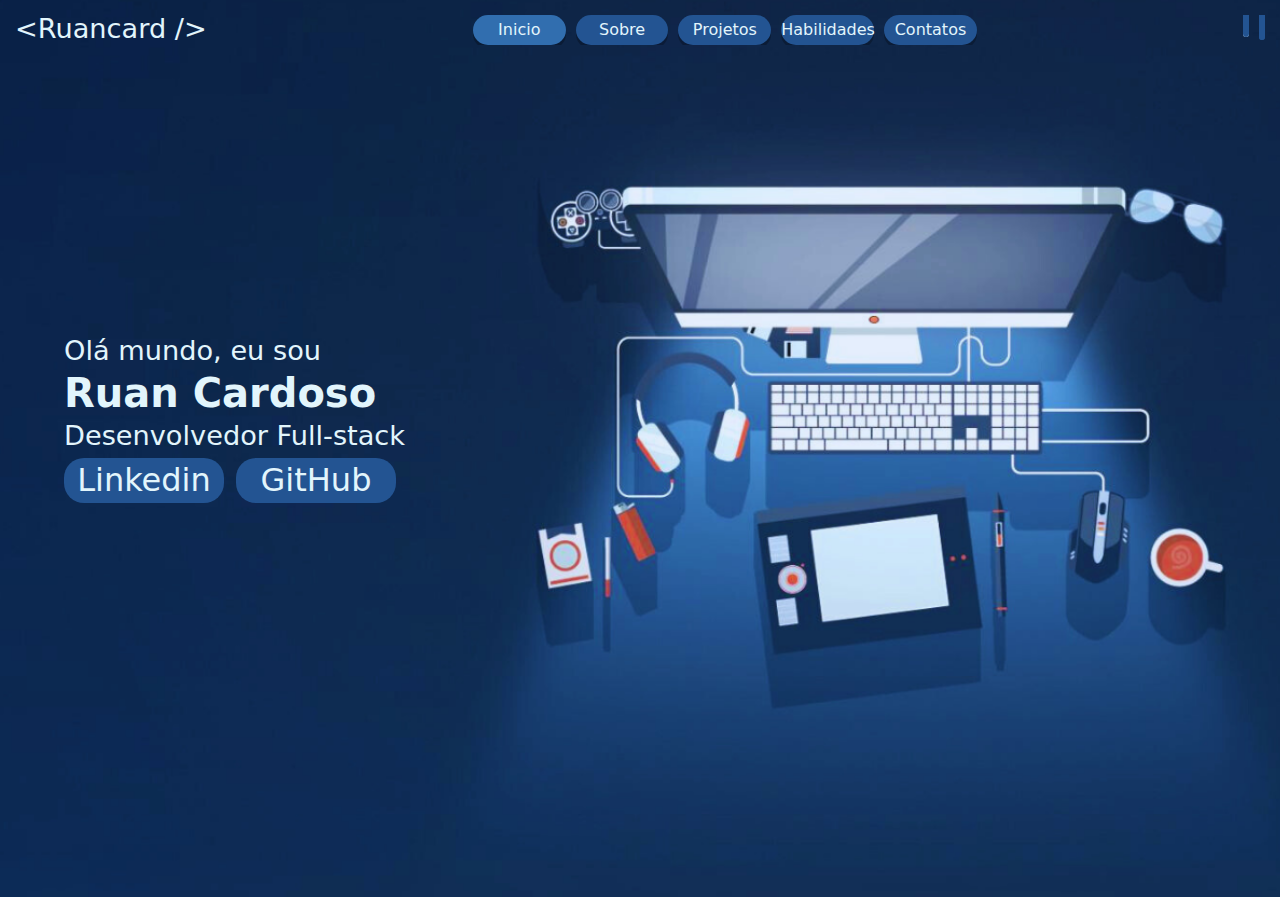
<file: index.html>
<!DOCTYPE html>
<html lang="pt-br">
<head>
     <meta charset="UTF-8">
     <meta name="viewport" content="width=device-width, initial-scale=1.0">
     <meta name="google-site-verification" content="Juvo9sZzn3ueYYpfC0yeQ4DxKrfKhGBPiRBYYZ7tTHk" />
     <link rel="stylesheet" type="text/css" href="https://cdnjs.cloudflare.com/ajax/libs/font-awesome/6.5.1/css/all.min.css" integrity="sha512-DTOQO9RWCH3ppGqcWaEA1BIZOC6xxalwEsw9c2QQeAIftl+Vegovlnee1c9QX4TctnWMn13TZye+giMm8e2LwA==" crossorigin="anonymous" referrerpolicy="no-referrer" />
     <link rel="stylesheet" type="text/css" href="./static/reset.css">
     <link rel="stylesheet" type="text/css" href="./static/styles.css">
     <link rel="icon" type="image/x-icon" href="./img/icone/icon.ico">
     <title>Portfolio Ruancard</title>
</head>
<body class="home">
     <header>
          <a href="index.html"><h3>&lt;Ruancard /&gt;</h3></a>
          <nav class="nav">
               <a href="index.html" class="active-link"><h4>Inicio</h4></a>
               <a href="./template/sobre.html"><h4>Sobre</h4></a>
               <a href="./template/projetos.html"><h4>Projetos</h4></a>
               <a href="./template/habilidades.html"><h4>Habilidades</h4></a>
               <a href="./template/contatos.html"><h4>Contatos</h4></a>
          </nav>
          <button class="menu-button">
               <i class="fa-solid fa-bars"></i>
          </button>
          <div class="contatos">
               <a href="https://www.linkedin.com/in/ruancard/"><i class="fa-brands fa-linkedin-in"></i></a>
               <a href="https://github.com/Ruancard"><i class="fa-brands fa-github"></i></a>
          </div>
     </header>
     <main>
          <div class="textos">
               <h3>Olá mundo, eu sou</h3>
               <h1>Ruan Cardoso</h1>
               <h3>Desenvolvedor Full-stack</h3>
               <div class="botoes">
                    <a href="https://www.linkedin.com/in/ruancard/"><h2>Linkedin</h2></a>
                    <a href="https://github.com/Ruancard"><h2>GitHub</h2></a>
               </div>
          </div>    
     </main>
     <script src="./js/index.js"></script>
</body>
</html>
</file>
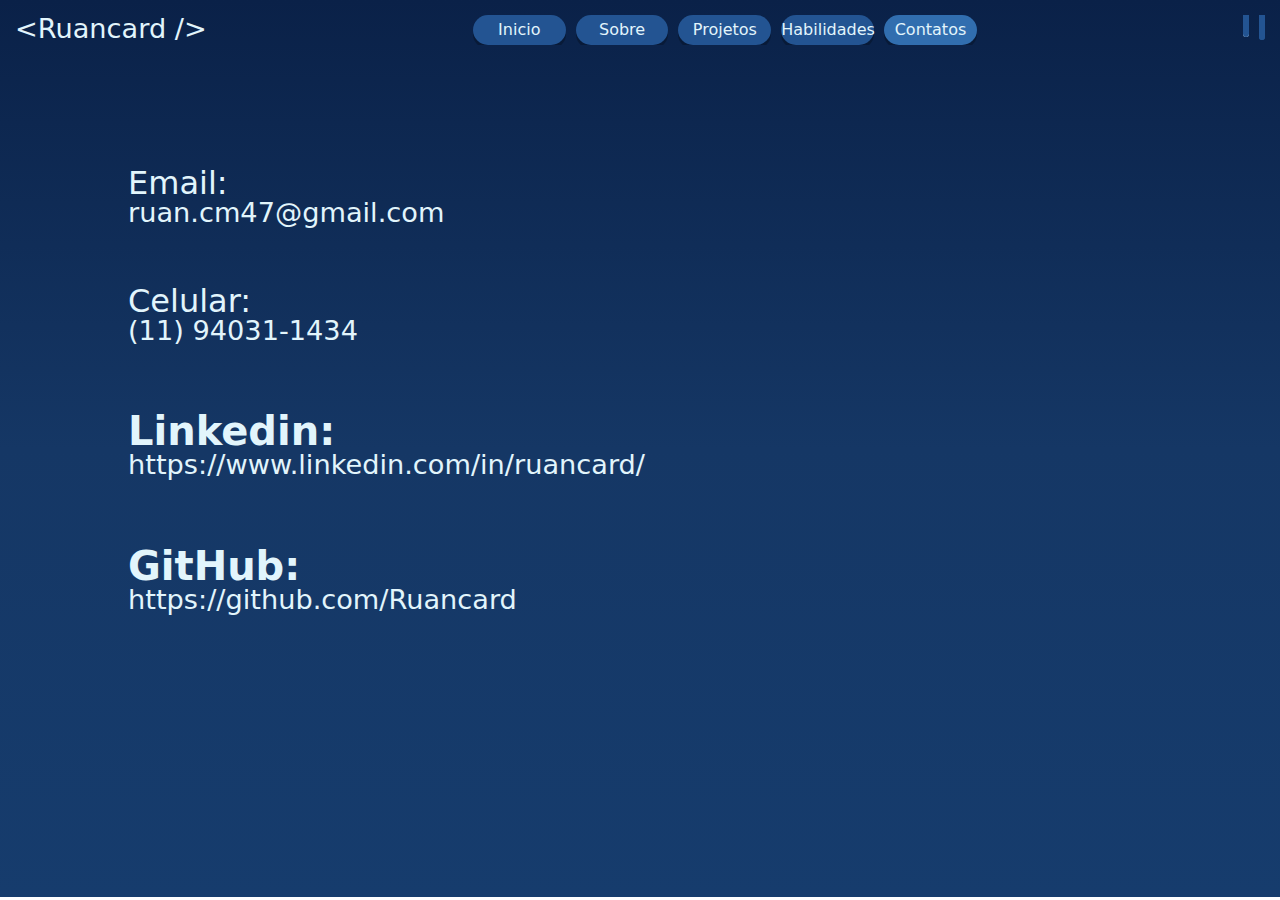
<file: template/contatos.html>
<!DOCTYPE html>
<html lang="pt-br">
<head>
     <meta charset="UTF-8">
     <meta name="viewport" content="width=device-width, initial-scale=1.0">
     <link rel="stylesheet" type="text/css" href="https://cdnjs.cloudflare.com/ajax/libs/font-awesome/6.5.1/css/all.min.css" integrity="sha512-DTOQO9RWCH3ppGqcWaEA1BIZOC6xxalwEsw9c2QQeAIftl+Vegovlnee1c9QX4TctnWMn13TZye+giMm8e2LwA==" crossorigin="anonymous" referrerpolicy="no-referrer" />
     <link rel="stylesheet" type="text/css" href="../static/reset.css">
     <link rel="stylesheet" type="text/css" href="../static/styles.css">
     <link rel="icon" type="image/x-icon" href="../img/icone/icon.ico">
     <title>Portfolio Ruancard</title>
</head>
<body>
     <header>
          <a href="../index.html"><h3>&lt;Ruancard /&gt;</h3></a>
          <nav class="nav">
               <a href="../index.html"><h4>Inicio</h4></a>
               <a href="sobre.html"><h4>Sobre</h4></a>
               <a href="projetos.html"><h4>Projetos</h4></a>
               <a href="habilidades.html"><h4>Habilidades</h4></a>
               <a href="contatos.html" class="active-link"><h4>Contatos</h4></a>
          </nav>
          <button class="menu-button">
               <i class="fa-solid fa-bars"></i>
          </button>
          <div class="contatos">
               <a href="https://www.linkedin.com/in/ruancard/"><i class="fa-brands fa-linkedin-in"></i></a>
               <a href="https://github.com/Ruancard"><i class="fa-brands fa-github"></i></a>
          </div>
     </header>
     <main class="main-contatos">
          <div class="contatos-email">
          <h2><i class="fa-solid fa-envelope"></i><br>Email:</h2>
          <h3>ruan.cm47@gmail.com</h3>
          </div>
          <div class="contatos-celular">
          <h2><i class="fa-solid fa-phone"></i><br>Celular:</h2>
          <h3>(11) 94031-1434</h3>
          </div>
          <div class="contatos-linkedin">
          <h1><i class="fa-brands fa-linkedin"></i><br>Linkedin:</h1>
          <h3><a href="https://www.linkedin.com/in/ruancard/">https://www.linkedin.com/in/ruancard/</a></h3>
          </div>
          <div class="contatos-github">
          <h1><i class="fa-brands fa-github"></i><br>GitHub:</h1>
          <h3><a href="https://github.com/Ruancard">https://github.com/Ruancard</a></h3>
          </div>
     </main>
     <script src="../js/index.js"></script>
</body>
</html>
</file>
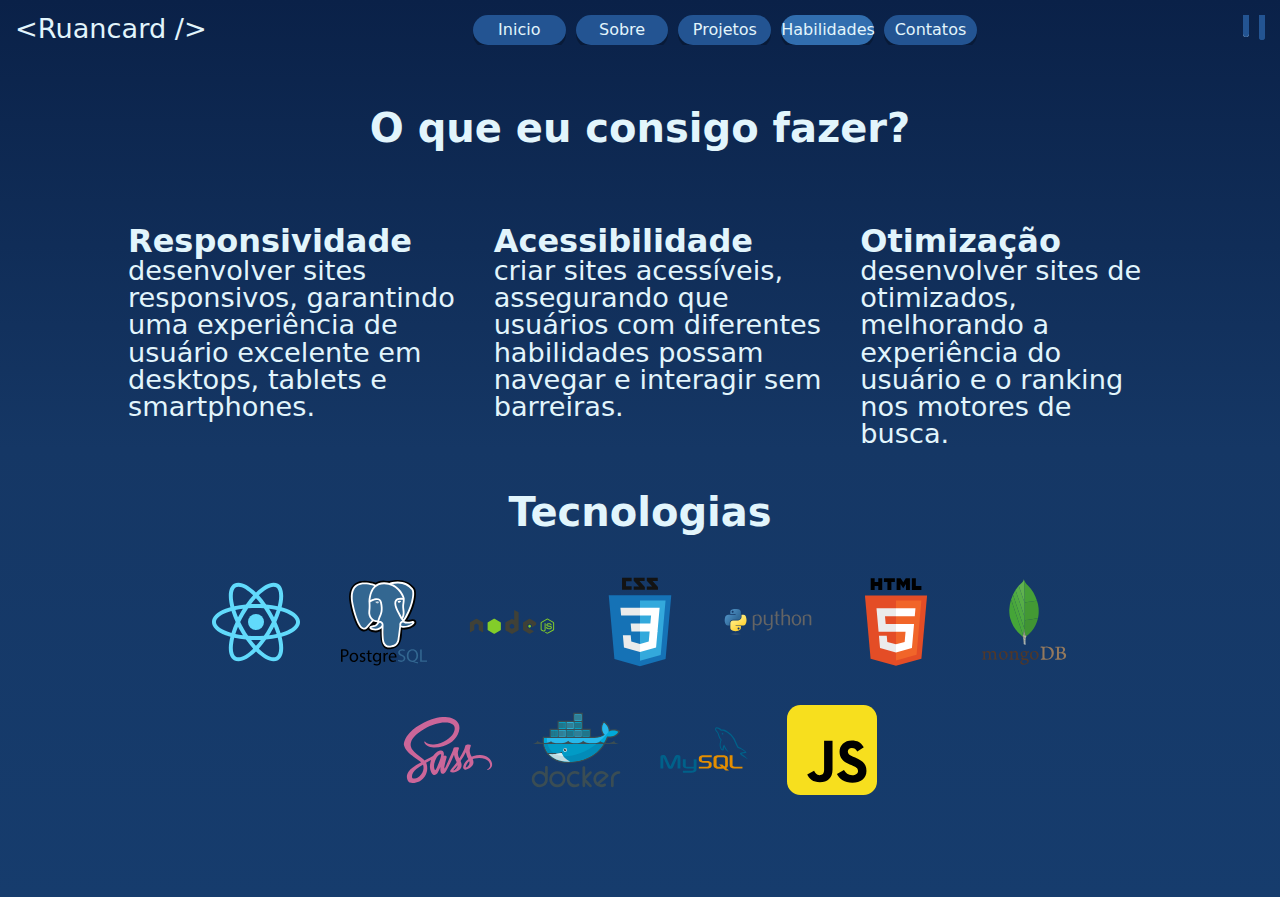
<file: template/habilidades.html>
<!DOCTYPE html>
<html lang="pt-br">
<head>
     <meta charset="UTF-8">
     <meta name="viewport" content="width=device-width, initial-scale=1.0">
     <link rel="stylesheet" type="text/css" href="https://cdnjs.cloudflare.com/ajax/libs/font-awesome/6.5.1/css/all.min.css" integrity="sha512-DTOQO9RWCH3ppGqcWaEA1BIZOC6xxalwEsw9c2QQeAIftl+Vegovlnee1c9QX4TctnWMn13TZye+giMm8e2LwA==" crossorigin="anonymous" referrerpolicy="no-referrer" />
     <link rel="stylesheet" type="text/css" href="../static/reset.css">
     <link rel="stylesheet" type="text/css" href="../static/styles.css">
     <link rel="icon" type="image/x-icon" href="../img/icone/icon.ico">
     <title>Portfolio Ruancard</title>
</head>
<body class="">
     <header>
          <a href="../index.html"><h3>&lt;Ruancard /&gt;</h3></a>
          <nav class="nav">
               <a href="../index.html"><h4>Inicio</h4></a>
               <a href="sobre.html"><h4>Sobre</h4></a>
               <a href="projetos.html"><h4>Projetos</h4></a>
               <a href="habilidades.html" class="active-link"><h4>Habilidades</h4></a>
               <a href="contatos.html"><h4>Contatos</h4></a>
          </nav>
          <button class="menu-button">
               <i class="fa-solid fa-bars"></i>
          </button>
          <div class="contatos">
               <a href="https://www.linkedin.com/in/ruancard/"><i class="fa-brands fa-linkedin-in"></i></a>
               <a href="https://github.com/Ruancard"><i class="fa-brands fa-github"></i></a>
          </div>
     </header>
     <main class="habilidades">
          <h1>O que eu consigo fazer?</h1>
          <div class="oq-faco">
               <div class="oq-faco-textos">
                    <h2><i class="fa-solid fa-up-right-and-down-left-from-center"></i><br>Responsividade</h2>
                    <h3>desenvolver sites responsivos, garantindo uma experiência de usuário excelente em desktops, tablets e smartphones.</h3>
               </div>
               <div class="oq-faco-textos">
                    <h2><i class="fa-solid fa-glasses"></i><br>Acessibilidade</h2>
                    <h3>criar sites acessíveis, assegurando que usuários com diferentes habilidades possam navegar e interagir sem barreiras.</h3>
               </div>
               <div class="oq-faco-textos">
                    <h2><i class="fa-solid fa-chart-line"></i><br>Otimização</h2>
                    <h3>desenvolver sites de otimizados, melhorando a experiência do usuário e o ranking nos motores de busca.</h3>
               </div>
          </div>
          <h1>Tecnologias</h1>
          <div class="tecnologias">
               <img src="../img/tecnologias/react.svg" alt="reactjs">
               <img src="../img/tecnologias/postgresql.svg" alt="postsgresql">
               <img src="../img/tecnologias/nodejs.svg" alt="nodejs">
               <img src="../img/tecnologias/css.svg" alt="css">
               <img src="../img/tecnologias/python.svg" alt="python">
               <img src="../img/tecnologias/html.svg" alt="html">
               <img src="../img/tecnologias/mongodb.svg" alt="mongodb">
               <img src="../img/tecnologias/sass.svg" alt="sass">
               <img src="../img/tecnologias/docker.svg" alt="docker">
               <img src="../img/tecnologias/mysql.svg" alt="mysql">
               <img src="../img/tecnologias/javascript.svg" alt="javascript">
          </div>
     </main>
     <script src="../js/index.js"></script>
</body>
</html>
</file>
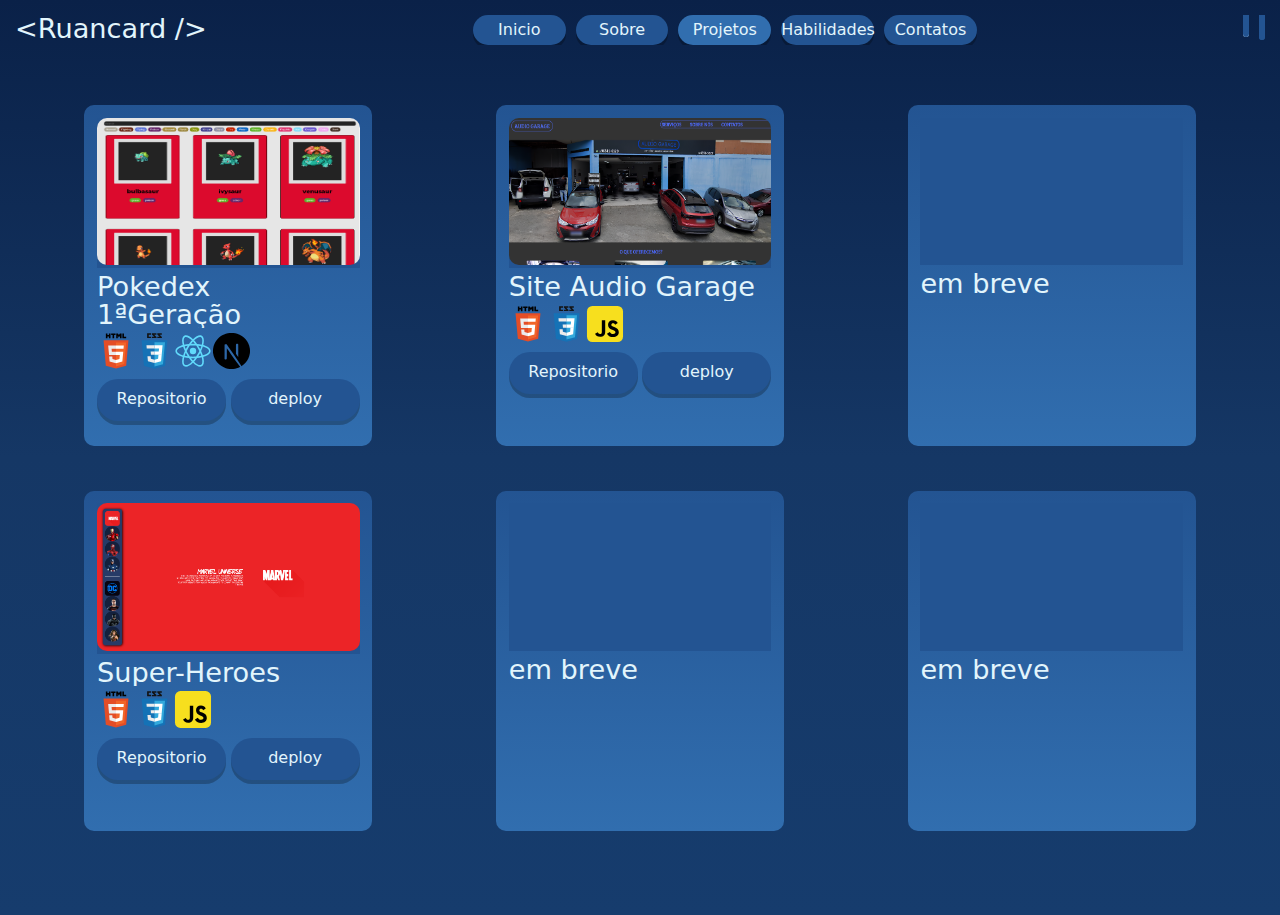
<file: template/projetos.html>
<!DOCTYPE html>
<html lang="pt-br">
<head>
     <meta charset="UTF-8">
     <meta name="viewport" content="width=device-width, initial-scale=1.0">
     <link rel="stylesheet" type="text/css" href="https://cdnjs.cloudflare.com/ajax/libs/font-awesome/6.5.1/css/all.min.css" integrity="sha512-DTOQO9RWCH3ppGqcWaEA1BIZOC6xxalwEsw9c2QQeAIftl+Vegovlnee1c9QX4TctnWMn13TZye+giMm8e2LwA==" crossorigin="anonymous" referrerpolicy="no-referrer" />
     <link rel="stylesheet" type="text/css" href="../static/reset.css">
     <link rel="stylesheet" type="text/css" href="../static/styles.css">
     <link rel="icon" type="image/x-icon" href="../img/icone/icon.ico">
     <title>Portfolio Ruancard</title>
</head>
<body class="projetos">
     <header>
          <a href="../index.html"><h3>&lt;Ruancard /&gt;</h3></a>
          <nav class="nav">
               <a href="../index.html"><h4>Inicio</h4></a>
               <a href="sobre.html"><h4>Sobre</h4></a>
               <a href="projetos.html" class="active-link"><h4>Projetos</h4></a>
               <a href="habilidades.html"><h4>Habilidades</h4></a>
               <a href="contatos.html"><h4>Contatos</h4></a>
          </nav>
          <button class="menu-button">
               <i class="fa-solid fa-bars"></i>
          </button>
          <div class="contatos">
               <a href="https://www.linkedin.com/in/ruancard/"><i class="fa-brands fa-linkedin-in"></i></a>
               <a href="https://github.com/Ruancard"><i class="fa-brands fa-github"></i></a>
          </div>
     </header>
     <main>
          <div class="card">
               <div class="img-projeto">
                    <img src="../img/projetos/pokedex.png" alt="imagem do projeto">
               </div>
               <h3>Pokedex 1ªGeração </h3>
               <div class="descricao">
                    <div class="card-tecnologias">
                         <img src="../img/tecnologias/html.svg" alt="HTML5">
                         <img src="../img/tecnologias/css.svg" alt="CSS3">
                         <img src="../img/tecnologias/react.svg" alt="React">
                         <img src="../img/tecnologias/next.svg" alt="Nextjs">
                    </div>
                    <div class="card-botoes">
                         <a href="https://github.com/Ruancard/pokenext"><h4>Repositorio</h4></a>
                         <a href="https://pokenext-indol-pi.vercel.app/"><h4>deploy</h4></a>
                    </div>
               </div>
          </div>
          <div class="card">
               <div class="img-projeto">
                    <img src="../img/projetos/super-heroes.png" alt="imagem do projeto">
               </div>
               <h3>Super-Heroes</h3>
               <div class="descricao">
                    <div class="card-tecnologias">
                         <img src="../img/tecnologias/html.svg" alt="HTML5">
                         <img src="../img/tecnologias/css.svg" alt="CSS3">
                         <img src="../img/tecnologias/javascript.svg" alt="JavaScript">
                    </div>
                    <div class="card-botoes">
                         <a href="https://github.com/Ruancard/Super-Heroes"><h4>Repositorio</h4></a>
                         <a href="https://ruancard.github.io/Super-Heroes/"><h4>deploy</h4></a>
                    </div>
               </div>
          </div>
          <div class="card">
               <div class="img-projeto">
                    <img src="../img/projetos/audio_garage.png" alt="imagem do projeto">
               </div>
               <h3>Site Audio Garage</h3>
               <div class="descricao">
                    <div class="card-tecnologias">
                         <img src="../img/tecnologias/html.svg" alt="HTML5">
                         <img src="../img/tecnologias/css.svg" alt="CSS3">
                         <img src="../img/tecnologias/javascript.svg" alt="JavaScript">
                    </div>
                    <div class="card-botoes">
                         <a href="https://github.com/Ruancard/website-audio_garage"><h4>Repositorio</h4></a>
                         <a href="https://ruancard.github.io/website-audio_garage/"><h4>deploy</h4></a>
                    </div>
               </div>
          </div>
          <div class="card">
               <div class="img-projeto">
               </div>
               <h3>em breve</h3>
               <div class="descricao">
               </div>
          </div>
          <div class="card">
               <div class="img-projeto">
               </div>
               <h3>em breve</h3>
               <div class="descricao">
               </div>
          </div>
          <div class="card">
               <div class="img-projeto">
               </div>
               <h3>em breve</h3>
               <div class="descricao">
               </div>
          </div>
     </main>
     <script src="../js/index.js"></script>
</body>
</html>
</file>
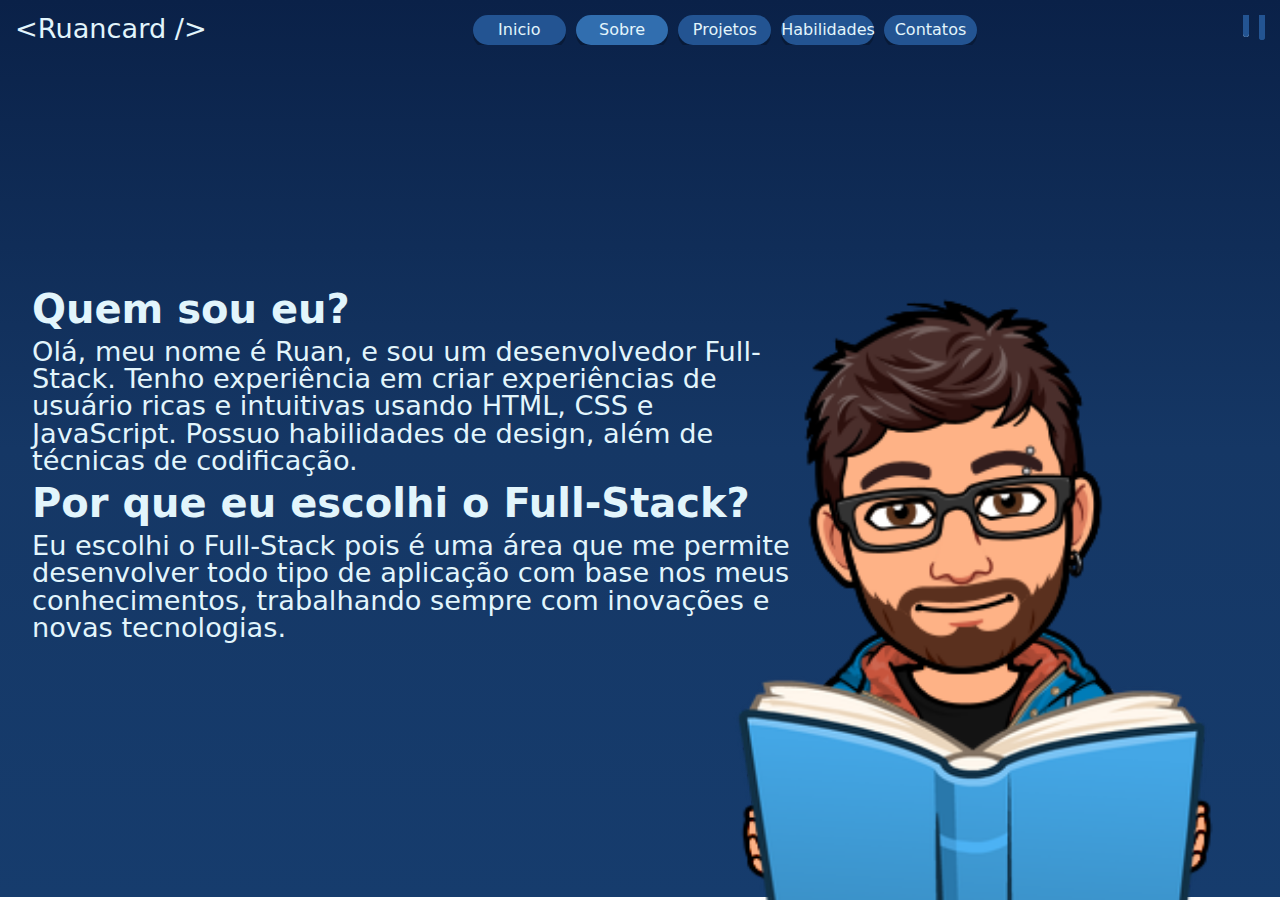
<file: template/sobre.html>
<!DOCTYPE html>
<html lang="pt-br">
<head>
     <meta charset="UTF-8">
     <meta name="viewport" content="width=device-width, initial-scale=1.0">
     <link rel="stylesheet" type="text/css" href="https://cdnjs.cloudflare.com/ajax/libs/font-awesome/6.5.1/css/all.min.css" integrity="sha512-DTOQO9RWCH3ppGqcWaEA1BIZOC6xxalwEsw9c2QQeAIftl+Vegovlnee1c9QX4TctnWMn13TZye+giMm8e2LwA==" crossorigin="anonymous" referrerpolicy="no-referrer" />
     <link rel="stylesheet" type="text/css" href="../static/reset.css">
     <link rel="stylesheet" type="text/css" href="../static/styles.css">
     <link rel="icon" type="image/x-icon" href="../img/icone/icon.ico">
     <title>Portfolio Ruancard</title>
</head>
<body class="sobre">
     <header>
          <a href="../index.html"><h3>&lt;Ruancard /&gt;</h3></a>
          <nav class="nav">
               <a href="../index.html"><h4>Inicio</h4></a>
               <a href="sobre.html" class="active-link"><h4>Sobre</h4></a>
               <a href="projetos.html"><h4>Projetos</h4></a>
               <a href="habilidades.html"><h4>Habilidades</h4></a>
               <a href="contatos.html"><h4>Contatos</h4></a>
          </nav>
          <button class="menu-button">
               <i class="fa-solid fa-bars"></i>
          </button>
          <div class="contatos">
               <a href="https://www.linkedin.com/in/ruancard/"><i class="fa-brands fa-linkedin-in"></i></a>
               <a href="https://github.com/Ruancard"><i class="fa-brands fa-github"></i></a>
          </div>
     </header>
     <main class="container-sobre">
            <div class="textos-sobre">
               <h1>Quem sou eu?</h1>
               <h3>Olá, meu nome é Ruan, e sou um desenvolvedor Full-Stack. Tenho experiência em criar experiências de usuário ricas e intuitivas usando HTML, CSS e JavaScript. Possuo habilidades de design, além de técnicas de codificação.</h3>
               <h1>Por que eu escolhi o Full-Stack?</h1>
               <h3>Eu escolhi o Full-Stack pois é uma área que me permite desenvolver todo tipo de aplicação com base nos meus conhecimentos, trabalhando sempre com inovações e novas tecnologias.</h3>
            </div>
            <div class="imagem-sobre">
               <img src="../img/banners/personagem.svg" alt="ilustração do criador do Portfolio">
            </div>
     </main>
     <script src="../js/index.js"></script>
</body>
</html>
</file>
<file: static/styles.css>
:root{
     --button-color: #235492;
     --titlescolor: #e2f5fc;
     font-family: Inter, system-ui, -apple-system, 'Segoe UI', Roboto, 'Helvetica Neue', Arial, 'Noto Sans', 'Liberation Sans', sans-serif;
     text-decoration: none;
     color: var(--titlescolor); 
}
html{
     scrollbar-color: var(--button-color) #0a2148ff;
}
a{
     color: var(--titlescolor);
}
h1{
     font-size: 2.5rem;
     font-weight: bold;
}
h2{
     font-size: 2rem;
}
h3{
     font-size: 1.7rem;
}
h4{
     font-size: 1rem;
}
body{
     background-image: linear-gradient(180deg, #0a2148ff 0%, #153765ff 50%, #163c6dff 100%);
     background-position: center;
     background-repeat: no-repeat;
     background-size: auto;
     overflow: hidden;
     overflow-y: auto;
     width: 100vw;
     min-height: 98vh;
}
.home{
     background-image: url(../img/banners/bannerpc.png);
     background-size: cover;
}
.home{
     overflow-y: hidden;
}
header{
     display: flex;
     justify-content: space-between;
     margin: 15px;
     overflow: hidden;
     flex-wrap: nowrap;
}
nav{
     display: flex;
     gap: 10px
}
nav a{
     background-color: var(--button-color);
     line-height: 30px;
     width: 5.8rem;
     text-align: center;
     border-radius: 30px;
     box-shadow: 0px 4px rgba(0, 0, 0, 0.25); 
}
nav a:hover{
     background-color: #316EAF;
}
.active-link{
     background-color: #316EAF;
}
.contatos{ 
     display: flex;
     gap: 10px;
}
.contatos .fa-linkedin-in{ 
     color: #235492;
     background-color: #e2f5fc;
     width: 20px;
     line-height: 20px;
     border: #235492  3px solid;
     border-radius: 50px;
     text-align: center;
}
.contatos .fa-github{ 
     color: #e2f5fc;
     background-color: #235492;
     border-radius: 50px;
     border: #235492  3px solid;
     font-size: 20px;
}
.textos{
     display: flex;
     flex-direction: column;
     margin-left: 5vw;
     height: 80vh;
     justify-content: center;
     gap: 9px;
}
.botoes{
     display: flex;
     gap: 12px;
}
.botoes a{
     background-color: var(--button-color);
     width: 10rem;
     text-align: center;
     border-radius: 20px;
     line-height: 2.8rem;
}
.botoes a:hover{
     background-color: #316EAF;
}
.menu-button{
     display: none;
}
.container-sobre{
     display: flex;
}
.textos-sobre{
     justify-content: center;
     height: 90vh;
     display: flex;
     flex-direction: column;
     gap: 1vh;
     margin: 0 0 0 32px;
     width: 60vw;
}
.imagem-sobre{
     position: absolute;
     right: 1%;
     bottom: 0%;
     display: flex;
}
.imagem-sobre img{
     max-height: 93vh;
     max-width: 50vw;
}
.projetos{
     height: 100vh;
     overflow-y: hidden;
}
.projetos main{
     display: flex;
     flex-direction: column;
     flex-wrap: wrap;
     height: 85vh;
     padding: 5vh;
     gap: 5vh;
     align-items: center;
}
.card{
     display: flex;
     flex-direction: column;
     background-image: linear-gradient(180deg, #235492 0%, #316EAF 100%);
     height: 35vh;
     aspect-ratio: 10 / 12;
     padding: 1vw;
     border-radius: 10px;
     gap: 5px;
     overflow: hidden;
}
.card h3{
     overflow: hidden;
}
.img-projeto{
     background-color: var(--button-color);
     align-self: center;
     width: 100%;
     aspect-ratio: 16 / 9;
}
.img-projeto img{
     width: 100%;
     align-self: center;
     border-radius: 10px;
     aspect-ratio: 16 / 9;
}
.descricao{
     display: flex;
     flex-direction: column;
     gap: 10px;
}
.card-tecnologias{
     display: flex;
     overflow-x: hidden;
     flex-wrap: nowrap;
}
.card-tecnologias img{
     width: 3vw;
}
.card-botoes{
     height: 50%;
     display: flex;
     gap: 0.3rem;
}
.descricao a{
     background-color: var(--button-color);
     line-height: 40px;
     width: 50%;
     text-align: center;
     border-radius: 30px;
     box-shadow: 0px 4px rgba(0, 0, 0, 0.25); 
}
.descricao a:hover{
     background-color: #316EAF;
}
.habilidades{
     margin-top: 7vh;
     display: flex;
     flex-direction: column;
     align-items: center;
     gap: 5vh;
}
.oq-faco{
     display: flex;
     width: 80vw;
     gap: 3VW;
}
.oq-faco-textos{
     display: flex;
     flex-direction: column;
}
.oq-faco-textos h2{
     font-weight: bold;
}
.tecnologias{
     display: flex;
     flex-wrap: wrap;
     width: 70vw;
     justify-content: center;
     gap: 3vw;
}
.tecnologias img{
     width: 7vw;
}
.main-contatos{
     display: flex;
     flex-direction: column;
     margin-inline: auto;
     width: 80vw;
     word-wrap: break-word;
     margin-top: 10vh;
     gap: 3vh;
}
@media screen and (max-width: 1024px) and (orientation: portrait) {
     .home{
          background-image: url(../img/banners/bannertablet.png);
     }
     .textos{
          align-items: center;
          width: 100vw;
          margin: 10vh auto;
     }
     .botoes{
          margin-top: 50vh;
          gap: 5vw;
     }
     .botoes a{
          width: 10rem;
     }
     .container-sobre{
          flex-direction: column;
     }
     .textos-sobre{
          align-items: center;
          height: 60vh;
          display: flex;
          flex-direction: column;
          width: 90vw;
          gap: 1vh;
          text-align: center;
     }
     .imagem-sobre img{
          max-height: 30vh;
          max-width: 50vw;
          margin-inline: auto;
     }
     .imagem-sobre{
          width: 100vw;
     }
     .projetos{
          height: auto;
          overflow-y: auto;
     }
     .projetos main{
          height: 120vh;
          padding: 3vh 0;
     }
     .card{
          gap: 15px;
     }
     .card-tecnologias img{
          width: 20%;
     }
     .descricao{
          gap: 15px;
     }
     .habilidades{
          margin: 10vh auto;
          width: 80vw;
     }
     .habilidades h1{
          text-align: center;
     }
     .oq-faco{
          flex-direction: column;
          gap: 5vh;
     }
     .sobre{
          overflow-y: hidden;
     }
     .tecnologias img{
          width: 15vw;
     }
    
   }
@media screen and (max-width: 480px) and (orientation: portrait) {
     .home{
          background-image: url(../img/banners/bannercelular.png);
     }
     nav{
          display: flex;
          flex-direction: column;
          left: 0px;
          position: absolute;
          width: 100vw;
          gap: 0;
          top: -100vh;
          transition: top 0.5s;
     }
     .nav--active{
          top: 7vh;
          transition: top 0.5s;
     }
     nav h4{
          font-size: x-large;
          font-weight: bold;
     }

     nav a{
          background-color: rgba(0, 15, 52, 0.4);
          line-height: 13vh;
          width: auto;
          text-align: center;
          border-radius: 0;
          box-shadow: none; 
     }
     .active-link{
          background-color: rgba(0, 15, 52, 0.4);
     }
     .projetos h3{
          font-size: 1rem;
     }
     .sobre h3{
          font-size: 1.2rem;
     }
     .textos-sobre{
          margin: auto;
     }
     .imagem-sobre img{
          max-height: 30vh;
          max-width: 50vw;
          margin-inline: auto;
     }
     .imagem-sobre{
          width: 100vw;
     }
     .projetos{
          height: auto;
     }
     .projetos main{
          height: auto;
          padding: 0px;
          padding-bottom: 5vh;
     }
     .card{
          height: 45vh;
     }
     .contatos{
          display: none;
     }
     .menu-button{
          display: block;
          background-color: transparent;
          border: 0;
          color: var(--titlescolor);
          font-size: x-large;
     }
     .card-tecnologias img{
          width: 20%;
     }
}
</file>
